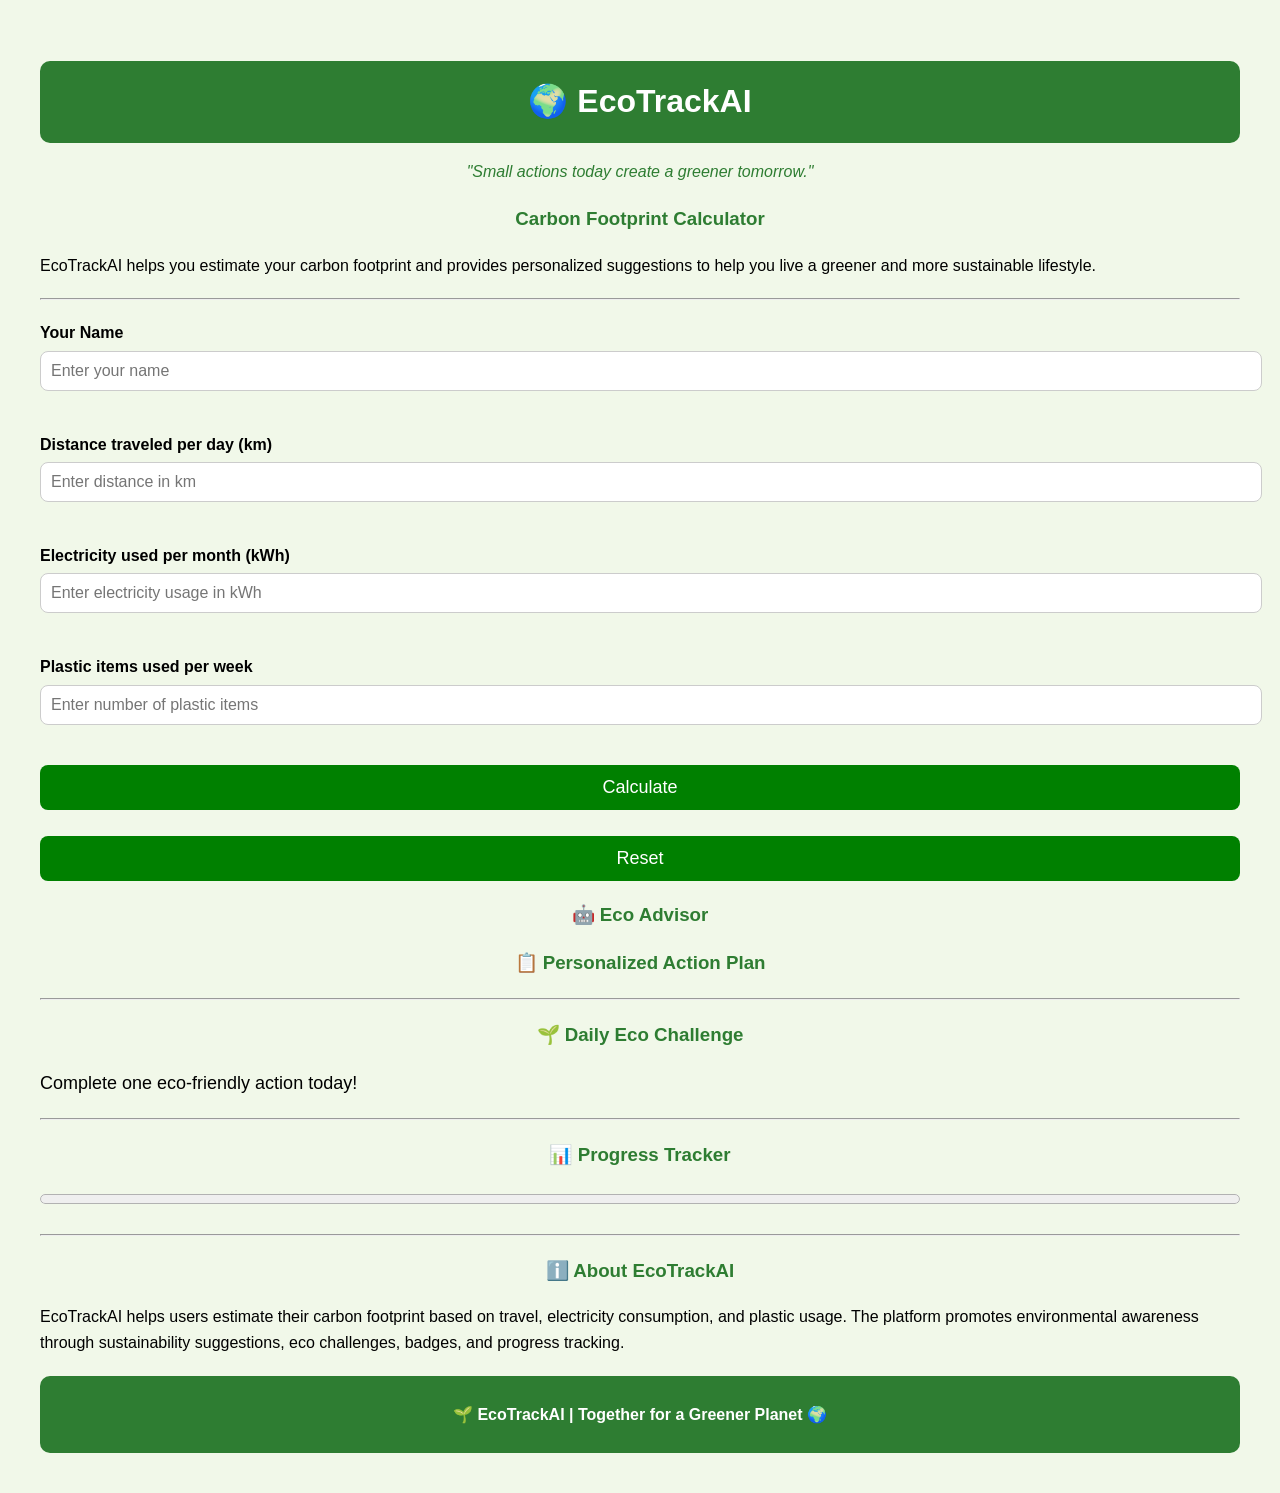
<file: index.html>
<!DOCTYPE html>
<html lang="en">
<head>
<meta charset="UTF-8">
<meta name="viewport" content="width=device-width, initial-scale=1.0">
<title>EcoTrackAI</title>
<link rel="stylesheet" href="style.css">
</head>
<body>

<h1>🌍 EcoTrackAI</h1>
<p id="quote">
"Small actions today create a greener tomorrow."
</p>

<h3>Carbon Footprint Calculator</h3>
<p>
EcoTrackAI helps you estimate your carbon footprint and provides
personalized suggestions to help you live a greener and more
sustainable lifestyle.
</p>

<hr>
<label for="name">Your Name</label><br>
<input type="text" id="name" placeholder="Enter your name"><br><br>
<label for="travel">Distance traveled per day (km)</label><br>
<input type="number" id="travel" placeholder="Enter distance in km"><br><br>

<label for="electricity">Electricity used per month (kWh)</label><br>
<input type="number" id="electricity" placeholder="Enter electricity usage in kWh"><br><br>

<label for="plastic">Plastic items used per week</label><br>
<input type="number" id="plastic" placeholder="Enter number of plastic items"><br><br>

<button onclick="calculate()">Calculate</button>

<br><br>

<button onclick="resetForm()">Reset</button>

<h2 id="result"></h2>

<h3 id="badge"></h3>
<p id="level"></p>
<h3 id="achievement"></h3>
<p id="tip"></p>
<h3>🤖 Eco Advisor</h3>
<p id="advisor"></p>
<h3>📋 Personalized Action Plan</h3>
<ul id="actionPlan"></ul>
<hr>

<h3>🌱 Daily Eco Challenge</h3>

<p id="challenge">
Complete one eco-friendly action today!
</p>
<hr>

<h3>📊 Progress Tracker</h3>

<progress id="progress" value="0" max="100"></progress>

<p id="progressText"></p>
<hr>


<h3>ℹ️ About EcoTrackAI</h3>

<p>
EcoTrackAI helps users estimate their carbon footprint based on travel, electricity consumption, and plastic usage. The platform promotes environmental awareness through sustainability suggestions, eco challenges, badges, and progress tracking.
</p>

<footer>
<p align="center">
🌱 EcoTrackAI | Together for a Greener Planet 🌍
</p>
</footer>
<script src="script.js"></script>
</body>
</html>
</file>
<file: style.css>
body{
    font-family: Arial, sans-serif;
    background:#e8f5e9;
    margin:20px;
    padding:20px;
}

h1{
    text-align:center;
    color:green;
}

h3{
    text-align:center;
    color:#2e7d32;
}

label{
    font-weight:bold;
}

input{
    width:100%;
    padding:10px;
    margin-top:5px;
    margin-bottom:15px;
    border:1px solid #ccc;
    border-radius:8px;
    font-size:16px;
}

button{
    width:100%;
    padding:12px;
    background:green;
    color:white;
    border:none;
    border-radius:8px;
    font-size:18px;
    cursor:pointer;
}

button:hover{
    background:#1b5e20;
}

#result{
    margin-top:20px;
    text-align:center;
    color:#0d47a1;
}
body{
    font-family: Arial, sans-serif;
    background:#f1f8e9;
    margin:20px;
    padding:20px;
    line-height:1.6;
}

h1{
    text-align:center;
    color:white;
    background:#2e7d32;
    padding:15px;
    border-radius:10px;
    margin-bottom:10px;
}

h3{
    text-align:center;
    color:#2e7d32;
}

label{
    font-weight:bold;
}

input{
    width:100%;
    padding:10px;
    margin-top:5px;
    margin-bottom:15px;
    border:1px solid #ccc;
    border-radius:8px;
    font-size:16px;
}

button{
    width:100%;
    padding:12px;
    background:green;
    color:white;
    border:none;
    border-radius:8px;
    font-size:18px;
    cursor:pointer;
    transition:0.3s;
}

button:hover{
    background:#1b5e20;
}

#result{
    margin-top:20px;
    text-align:center;
    color:#0d47a1;
}
hr{
    margin:20px 0;
}

section{
    background:white;
    padding:15px;
    margin:15px 0;
    border-radius:10px;
    box-shadow:0 2px 8px rgba(0,0,0,0.1);
}

#result,
#badge,
#tip,
#challenge,
#progressText{
    font-size:18px;
    margin-top:10px;
}

progress{
    width:100%;
    height:20px;
}
#quote{
    text-align:center;
    font-style:italic;
    color:#2e7d32;
    margin-bottom:20px;
}
footer{
    margin-top:20px;
    text-align:center;
    color:white;
    background:#2e7d32;
    padding:10px;
    border-radius:10px;
    font-weight:bold;
}
#level{
    font-size:18px;
    font-weight:bold;
    color:#1b5e20;
}
</file>
